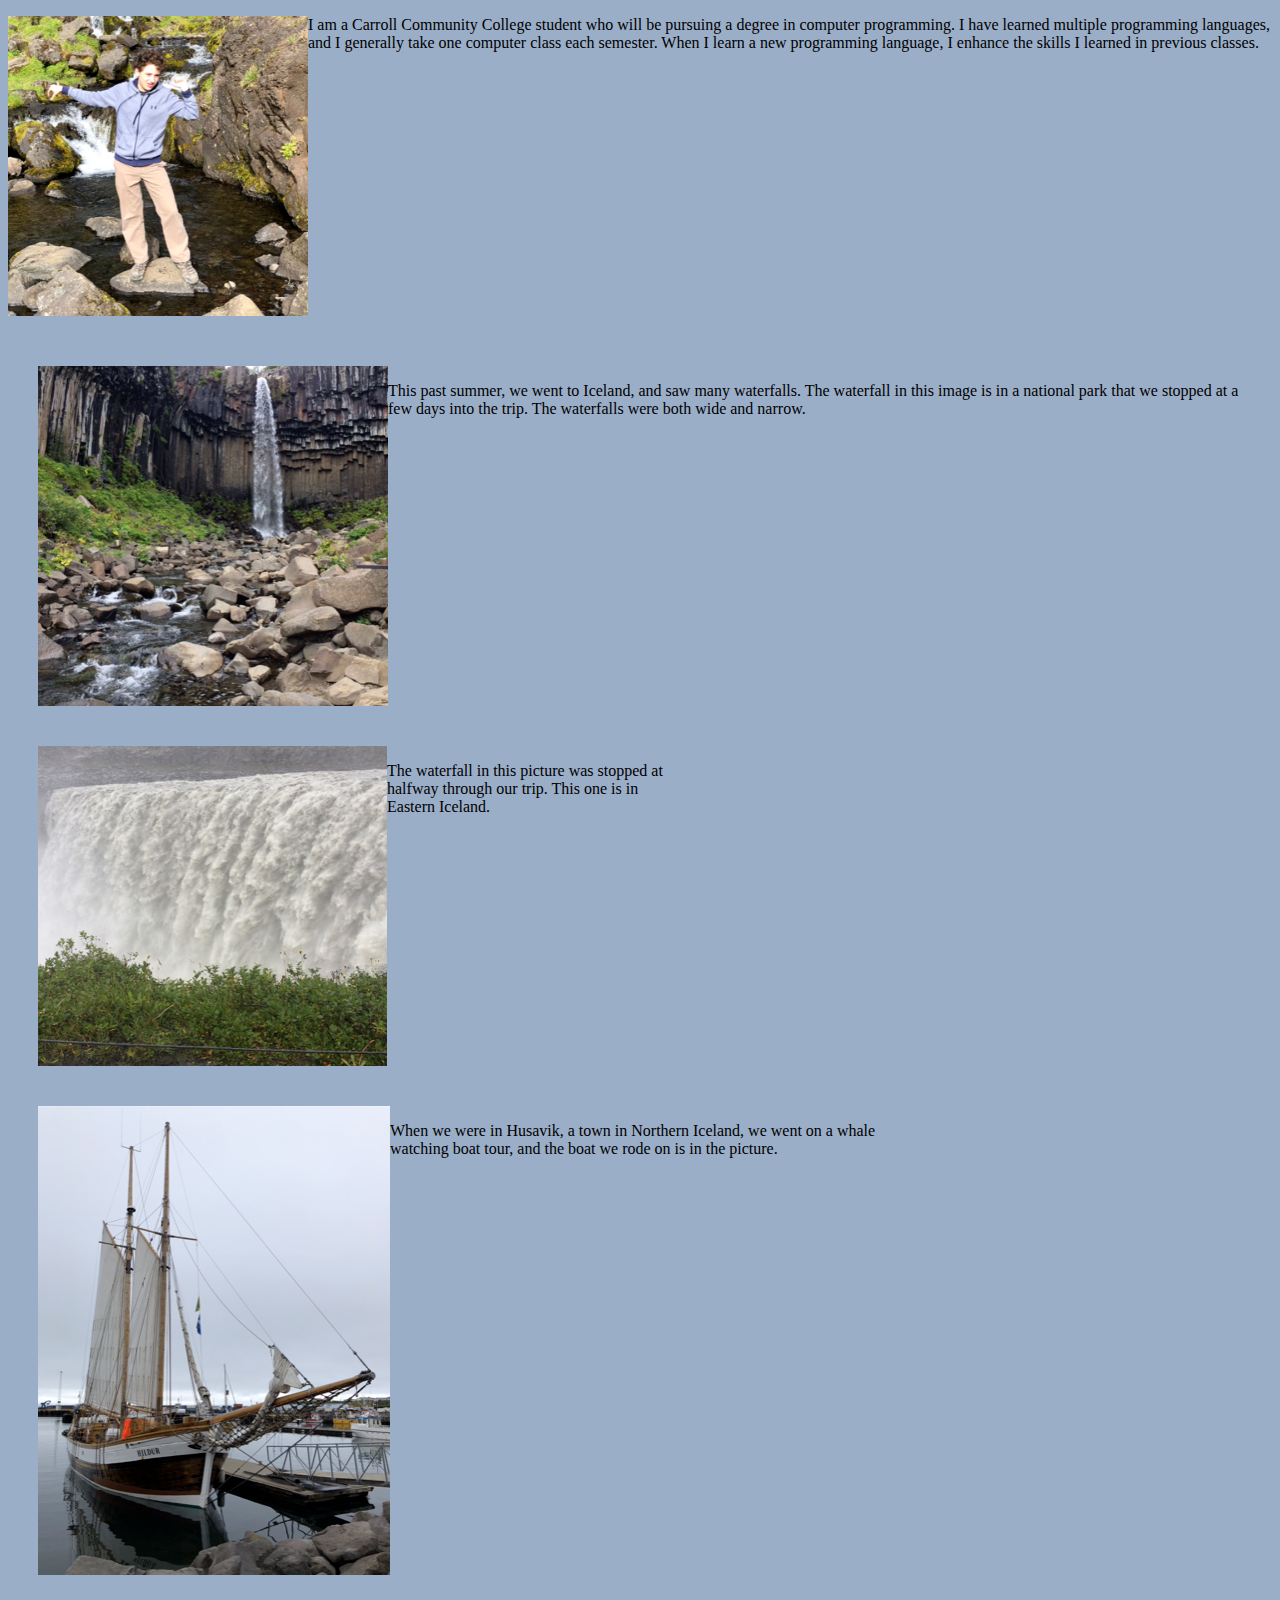
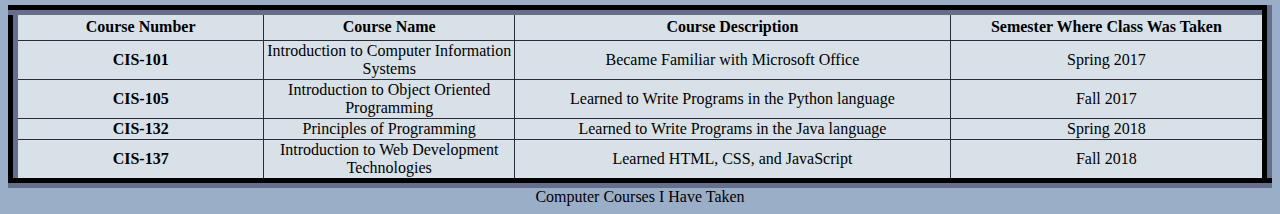
<file: index.html>
<!DOCTYPE html>
<html>
<head>
  <!---CIS-137 Final Project Starting Page--->
  <!---Website About Myself-->
  <!---Author: Gavin Richardson--->
  <title>Personal Website: Gavin Richardson</title>
  <meta charset="utf-8"/>
  <meta name="viewport" content="width=device-width, initial-scale=1" />
  <link href="final_project.css" rel="stylesheet" />

</head>
<body>
  <header>
  <div id="selfImg">
  <img src="self_image.PNG" alt="" >
  <p>I am a Carroll Community College student who will be pursuing a
    degree in computer programming. I have learned multiple programming
   languages, and I generally take one computer class each semester. When I learn a
 new programming language, I enhance the skills I learned in previous classes. </p>
</div>
  </header>
  <div id="firstImg">
    <img src="first_vacation_image.PNG" />
    <p>This past summer, we went to Iceland, and saw many waterfalls. The waterfall in this
     image is in a national park that we stopped at a few days into the trip. The waterfalls were both wide and narrow.</p>
  </div>
  <div id="secondImg">
   <img src="second_vacation_image.PNG" />
   <p>The waterfall in this picture was stopped at halfway through our trip. This one is in Eastern Iceland.</p>
  </div>
  <div id="thirdImg">
  <img src="third_vacation_image.PNG" />
  <p>When we were in Husavik, a town in Northern Iceland, we went on a whale watching boat tour,
     and the boat we rode on is in the picture.</p>
  </div>
  <table class="courses">
    <caption>Computer Courses I Have Taken</caption>
    <colgroup>
        <col id="firstCol" />
        <col class="courseCols" />
    </colgroup>
    <thead>
    <tr>
      <th>Course Number</th>
      <th>Course Name</th>
      <th>Course Description</th>
      <th>Semester Where Class Was Taken</th>
    </tr>
  </thead>
  <tr>
    <th>CIS-101</th>
       <td>Introduction to Computer Information Systems</td>
       <td>Became Familiar with Microsoft Office</td>
       <td>Spring 2017</td>
  </tr>
  <tr>
    <th>CIS-105</th>
       <td>Introduction to Object Oriented Programming</td>
       <td>Learned to Write Programs in the Python language</td>
       <td>Fall 2017</td>
  </tr>
  <tr>
    <th>CIS-132</th>
       <td>Principles of Programming</td>
       <td>Learned to Write Programs in the Java language</td>
       <td>Spring 2018</td>
    </tr>
    <tr>
    <th>CIS-137</th>
      <td>Introduction to Web Development Technologies</td>
      <td>Learned HTML, CSS, and JavaScript</td>
      <td>Fall 2018</td>
  </tr>
</table>
</body>
</html>
</file>
<file: final_project.css>
@charset "utf-8";
/*
 CIS-137 Final Project Style Sheet
 Author: Gavin Richardson

 Filename: final_project.css
 Includes the Styles for my Personal Website
*/

/*CSS Color Variable Styles*/
 :root{
   --light-gray: #d9e1e8;
   --black: #282c37;
   --blue: #2b90d9;
   --gray: #9baec8;

 }
/*Body Styles */
html, body{
  font-family: 'Noto Sans', 'Slabo 27px', 'PT Serif';
  font-size: default;
  background-color: var(--gray);
}

/*Header Styles*/
header {
  border: #2b90d9;
}
header > p{
  font: 'Noto Sans';
  font-size: default;
}
@media (max-width: 768px) {
  img {float: left;

  }
  p{

  }

}
@media (min-width: 769px) and (max-width: 991px){
  img {float: left;

    }
    p{

    }

}
@media (min-width: 992px){
  img {float:left;

    }
   p{ }
}
/*Image Styles */
div#selfImg img{
  height: 300px;
  width: 300px;
  object-fit: cover;
}
div#selfImg::after{
  content: "";
  display: table;
  clear: both;
  padding: 10px;
}
div#firstImg{
  content: "";
  display: table;
  clear: both;
  margin: 20px;
  padding: 10px;
}
div#secondImg{
  content: "";
  display: table;
  clear: both;
  margin: 20px;
  padding: 10px;
}
div#thirdImg{
  content: "";
  display: table;
  clear: both;
  margin: 20px;
  padding: 10px; 
}

/*Table Styles*/
table.courses{
  background-color: var(--light-gray);
  border: 10px outset var(--black);
  border-collapse: collapse;
  width: 100%;
  text-align: center;
}

/*Cell Styles*/
table.courses th, table.courses td{
  border: 1px solid #282c36;
}

/*Caption Styles*/
table.courses caption{
    caption-side: bottom;
    text-align: center;
    font-size: 1em;
}

/*Row Styles*/
table.courses thead tr{
  height: 30px;
  width: 5px;
}

/*Column Styles*/
  col#firstCol{
    width: 20%;
    font: 'PT Serif';
    font-size: 2em;
  }

  col.courseCols{
    width: 20%;
    font-size: 1em;
  }
</file>
